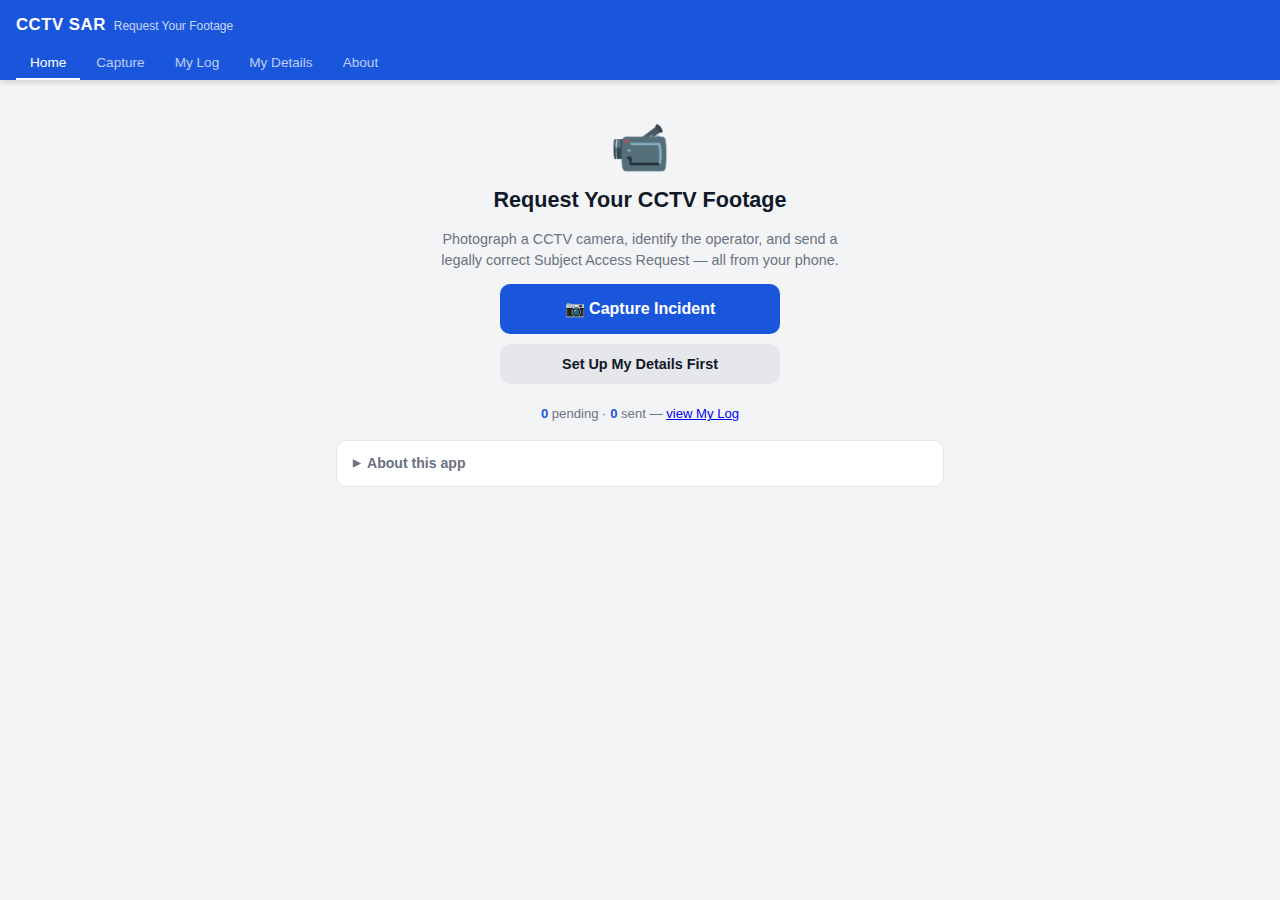
<file: index.html>
<!DOCTYPE html>
<html lang="en">
<head>
    <meta charset="UTF-8">
    <meta name="viewport" content="width=device-width, initial-scale=1.0, maximum-scale=1.0">
    <meta name="apple-mobile-web-app-capable" content="yes">
    <meta name="apple-mobile-web-app-status-bar-style" content="default">
    <meta name="theme-color" content="#1a56db">
    <title>CCTV SAR</title>
    <link rel="manifest" href="manifest.json">
    <link rel="apple-touch-icon" href="assets/icons/icon-192.svg">
    <link rel="stylesheet" href="css/style.css">
</head>
<body>

<header>
    <div class="header-row">
        <h1>CCTV SAR</h1>
        <span class="header-sub">Request Your Footage</span>
    </div>
    <nav class="nav-buttons">
        <button class="nav-btn active" data-section="home">Home</button>
        <button class="nav-btn" data-section="request">Capture</button>
        <button class="nav-btn" data-section="log">My Log</button>
        <button class="nav-btn" data-section="profile">My Details</button>
        <button class="nav-btn" data-section="about">About</button>
    </nav>
</header>

<main>

    <!-- ══════════════════ HOME ══════════════════ -->
    <section id="section-home" class="section">

        <div class="hero">
            <div class="hero-icon">📹</div>
            <h2>Request Your CCTV Footage</h2>
            <p>Photograph a CCTV camera, identify the operator, and send a legally correct
               Subject Access Request — all from your phone.</p>
            <div class="hero-btns">
                <button class="btn btn-primary btn-large btn-full" id="btn-capture">
                    📷 Capture Incident
                </button>
                <button class="btn btn-secondary btn-full" id="btn-go-profile">
                    Set Up My Details First
                </button>
            </div>
        </div>

        <!-- Log summary — hidden when log is empty -->
        <div class="log-summary hidden" id="home-log-summary">
            <strong id="home-pending-count">0</strong> pending ·
            <strong id="home-sent-count">0</strong> sent —
            <a href="#" id="home-view-log">view My Log</a>
        </div>

        <details class="disclosure" style="margin-bottom:8px">
            <summary>About this app</summary>
            <div class="info-cards" style="margin-top:8px">
                <div class="card">
                    <strong>Your right</strong>
                    <p>Article 15 UK GDPR gives you the right to access personal data held
                       about you — including CCTV footage captured in a public or semi-public place.</p>
                </div>
                <div class="card">
                    <strong>Act quickly</strong>
                    <p>CCTV footage is routinely overwritten within 7–31 days. The data controller
                       must respond within <strong>one calendar month</strong> of your request.</p>
                </div>
                <div class="card">
                    <strong>Free of charge</strong>
                    <p>Subject access requests are free unless they are manifestly unfounded
                       or excessive.</p>
                </div>
            </div>
        </details>
    </section>

    <!-- ══════════════════ REQUEST WIZARD ══════════════════ -->
    <section id="section-request" class="section hidden">

        <!-- Step indicator -->
        <div class="steps">
            <div class="step active" data-step="0">
                <div class="step-num">1</div>
                <div class="step-label">Photo</div>
            </div>
            <div class="step-line"></div>
            <div class="step" data-step="1">
                <div class="step-num">2</div>
                <div class="step-label">Camera</div>
            </div>
            <div class="step-line"></div>
            <div class="step" data-step="2">
                <div class="step-num">3</div>
                <div class="step-label">Details</div>
            </div>
            <div class="step-line"></div>
            <div class="step" data-step="3">
                <div class="step-num">4</div>
                <div class="step-label">Letter</div>
            </div>
        </div>

        <!-- ── Step 0 : Photograph ── -->
        <div class="step-panel" id="step-0">
            <h2>Photograph the Camera</h2>
            <p class="hint">
                Point your phone at the CCTV camera — ideally its signage too.
                Your location is captured at the same moment as timestamped evidence
                that you were present and likely recorded.
            </p>

            <div class="photo-preview" id="photo-preview">
                <div class="photo-placeholder">
                    <span class="ph-icon">📷</span>
                    <span>No photo taken yet</span>
                </div>
            </div>

            <div class="step-actions">
                <button class="btn btn-primary" id="btn-take-photo">Take Photo</button>
            </div>

            <div class="status-line hidden" id="gps-status"></div>

            <!-- Shown only when GPS is denied/unavailable -->
            <div class="postcode-fallback hidden" id="postcode-fallback">
                <div class="form-group" style="margin-top:12px">
                    <label for="postcode-input">Enter the postcode where the camera is</label>
                    <div class="postcode-row">
                        <input type="text" id="postcode-input"
                               placeholder="e.g. SE1 7EH" maxlength="8"
                               style="text-transform:uppercase">
                        <button class="btn btn-secondary" id="btn-postcode-search">
                            Search
                        </button>
                    </div>
                </div>
            </div>

            <div class="step-nav">
                <span></span>
                <button class="btn btn-primary" id="btn-step0-next" disabled>
                    Next — Identify Camera →
                </button>
            </div>
        </div>

        <!-- ── Step 1 : Identify camera owner ── -->
        <div class="step-panel hidden" id="step-1">
            <h2>Who Owns This Camera?</h2>
            <p class="hint">
                Tap a match from the registry, or <strong>Save to Log</strong> now
                and identify the operator later.
            </p>

            <div id="registry-results" class="hint">
                Searching registry…
            </div>

            <!-- Manual entry (collapsed by default) -->
            <details class="disclosure" id="manual-details">
                <summary>Enter details manually</summary>

                <div class="form-group">
                    <label for="manual-org">Organisation name *</label>
                    <input type="text" id="manual-org"
                           placeholder="e.g. Tesco Stores Ltd, City of London Corporation">
                </div>
                <div class="form-group">
                    <label for="manual-ico">ICO registration number</label>
                    <input type="text" id="manual-ico" placeholder="e.g. Z1234567">
                </div>
                <div class="form-group">
                    <label for="manual-email">Privacy / DPO email</label>
                    <input type="email" id="manual-email" placeholder="e.g. dpo@example.com">
                </div>
                <div class="form-group">
                    <label for="manual-addr">Postal address</label>
                    <textarea id="manual-addr" rows="3"
                              placeholder="Address to which the SAR letter will be sent"></textarea>
                </div>
                <button class="btn btn-secondary" id="btn-use-manual">
                    Use These Details
                </button>
            </details>

            <div class="selected-info hidden" id="selected-info"></div>

            <button class="btn btn-secondary btn-save-log" id="btn-save-to-log" disabled
                    title="Save this capture to your log to process later">
                Save to Log — identify operator later
            </button>

            <div class="step-nav">
                <button class="btn btn-secondary" id="btn-step1-back">← Back</button>
                <button class="btn btn-primary"   id="btn-step1-next" disabled>
                    Next — Add Details →
                </button>
            </div>
        </div>

        <!-- ── Step 2 : Incident details ── -->
        <div class="step-panel hidden" id="step-2">
            <h2>Incident Details</h2>
            <p class="hint">
                These help the data controller locate your footage quickly.
                Date and time are pre-filled from your photo — adjust if needed.
            </p>

            <div class="form-group">
                <label for="incident-date">Date</label>
                <input type="date" id="incident-date">
            </div>
            <div class="form-group">
                <label for="incident-time">Approximate time</label>
                <input type="time" id="incident-time">
                <small>The letter requests footage from 30 minutes before to 30 minutes after
                       the time you enter.</small>
            </div>
            <div class="form-group">
                <label for="self-description">Your appearance at the time</label>
                <textarea id="self-description" rows="4"
                          placeholder="e.g. Female, approximately 5 ft 5 in, wearing a red coat and dark jeans, carrying a green canvas bag. Short dark hair."></textarea>
                <small>The more detail you give, the easier it is for the operator to locate
                       the footage. Include height, build, clothing and any distinctive features.</small>
            </div>

            <div class="step-nav">
                <button class="btn btn-secondary" id="btn-step2-back">← Back</button>
                <button class="btn btn-primary"   id="btn-step2-next">
                    Generate Letter →
                </button>
            </div>
        </div>

        <!-- ── Step 3 : Letter ── -->
        <div class="step-panel hidden" id="step-3">
            <h2>Your Letter</h2>
            <p class="hint">
                Review and edit the letter below. Your personal details are pre-filled from
                <em>My Details</em> — you can change anything before sending.
            </p>

            <div class="form-group">
                <label for="email-subject">Email subject line</label>
                <input type="text" id="email-subject" readonly
                       title="Click Copy Subject to copy this">
            </div>

            <div class="form-group">
                <label for="letter-text">Letter body</label>
                <textarea id="letter-text" spellcheck="true"></textarea>
            </div>

            <!-- Warning shown if same operator contacted recently -->
            <div class="sar-warning hidden" id="sar-warning"></div>

            <div class="send-options">
                <button class="btn btn-primary"   id="btn-mailto">
                    Open in Email App
                </button>
                <button class="btn btn-secondary" id="btn-copy-letter">
                    Copy Letter
                </button>
                <button class="btn btn-secondary" id="btn-copy-subject">
                    Copy Subject
                </button>
            </div>

            <div class="status-line hidden" id="send-status"></div>

            <!-- Mark as sent — user clicks after sending from their email app -->
            <button class="btn btn-secondary btn-full" id="btn-mark-sent"
                    style="margin-top:10px">
                ✓ Mark as Sent
            </button>
            <div class="status-line hidden" id="sent-status"></div>

            <!-- Contribute panel — hidden if no location/camera data -->
            <details class="disclosure" id="contribute-panel">
                <summary>Help others — contribute camera details to registry</summary>
                <p class="hint" style="margin-top:8px">
                    Share just the camera's location and operator details so others in the
                    same situation can find them more quickly. No personal information is included.
                    Contributions are reviewed before going live.
                </p>
                <pre class="contribute-preview" id="contribute-preview"></pre>
                <button class="btn btn-secondary" id="btn-contribute">
                    Submit to Registry
                </button>
                <div class="status-line hidden" id="contribute-status"></div>
            </details>

            <div class="step-nav">
                <button class="btn btn-secondary" id="btn-step3-back">← Back</button>
                <button class="btn btn-secondary" id="btn-new-request">New Capture</button>
            </div>
        </div>

    </section>

    <!-- ══════════════════ MY LOG ══════════════════ -->
    <section id="section-log" class="section hidden">
        <h2 style="margin-bottom:12px">My Log</h2>

        <div id="log-empty" class="hidden">
            <div class="empty-icon">📋</div>
            <p>No incidents captured yet.</p>
            <p class="hint" style="margin-top:6px">
                Tap <strong>Capture Incident</strong> on the Home tab when you spot a CCTV camera.
            </p>
        </div>

        <div id="log-list"></div>
    </section>

    <!-- ══════════════════ PROFILE ══════════════════ -->
    <section id="section-profile" class="section hidden">
        <h2 style="margin-bottom:8px">My Details</h2>
        <p class="hint">
            Stored on this device only — never sent to any server.
            These pre-fill the header of your SAR letter.
            Leave anything blank and edit the letter manually.
        </p>

        <div class="form-group">
            <label for="profile-name">Your name</label>
            <input type="text" id="profile-name"
                   placeholder="Name as it should appear on the letter">
        </div>
        <div class="form-group">
            <label for="profile-address">Your address</label>
            <textarea id="profile-address" rows="3"
                      placeholder="Address for correspondence"></textarea>
        </div>
        <div class="form-group">
            <label for="profile-email">Your email address</label>
            <input type="email" id="profile-email" placeholder="you@example.com">
        </div>

        <button class="btn btn-primary" id="btn-save-profile">Save to Device</button>
        <div class="status-line hidden" id="profile-saved"></div>
    </section>

    <!-- ══════════════════ ABOUT ══════════════════ -->
    <section id="section-about" class="section hidden">

        <div class="card" style="margin-bottom:10px">
            <strong>Your right to CCTV footage</strong>
            <p>Under <strong>Article 15 of the UK GDPR</strong> and <strong>Section 45 of the
               Data Protection Act 2018</strong>, you have the right to request a copy of any
               personal data held about you — including CCTV footage in which you appear.</p>
            <p>This right applies whether the camera is operated by a business, a local
               authority, a housing association, a pub, a shop, or any other organisation.
               Private individuals operating cameras that capture public areas are also
               covered in most circumstances.</p>
            <p>The data controller <strong>must respond within one calendar month</strong> and
               cannot charge a fee for a standard request. If the footage has already been
               overwritten, they must confirm this in writing.</p>
        </div>

        <div class="card" style="margin-bottom:10px">
            <strong>Act quickly — footage is overwritten fast</strong>
            <p>Most CCTV systems overwrite footage automatically after 7 to 31 days,
               sometimes sooner. Send your request as soon as possible after the incident.</p>
            <p>The photograph you take with this app creates a timestamped record of your
               presence at the camera's location. Keep that photo — along with a copy of
               your sent email — as evidence of your request.</p>
        </div>

        <div class="card" style="margin-bottom:10px">
            <strong>What you need to provide</strong>
            <p>Your request just needs to give the controller enough information to find
               you in the footage:</p>
            <ul style="margin:6px 0 0 18px; font-size:0.88em; color:#6b7280; line-height:1.8">
                <li>The date, time and location of the incident</li>
                <li>A description of your appearance on the day</li>
                <li>A contact address — an email address is sufficient</li>
            </ul>
            <p style="margin-top:8px">You do <strong>not</strong> need to give your home
               address or prove your identity with documents. If you prefer, use a dedicated
               email address for SAR requests — keeping it separate from your everyday account.</p>
        </div>

        <div class="card" style="margin-bottom:10px">
            <strong>If the controller refuses or ignores you</strong>
            <p>A controller can only refuse if the request is manifestly unfounded or
               excessive — a specific, evidence-backed request for footage of yourself is
               neither. If they refuse without valid reason, or fail to respond within a
               month, you can complain to the ICO.</p>
            <p>You can also apply to the court for an order compelling disclosure, though
               an ICO complaint is usually the faster route.</p>
            <a class="btn btn-secondary"
               href="https://ico.org.uk/make-a-complaint/"
               target="_blank" rel="noopener">Make an ICO Complaint</a>
            <a class="btn btn-secondary"
               href="https://ico.org.uk/for-organisations/guide-to-data-protection/guide-to-the-general-data-protection-regulation-gdpr/individual-rights/right-of-access/"
               target="_blank" rel="noopener">ICO Guidance on SARs</a>
        </div>

        <div class="card" style="margin-bottom:10px">
            <strong>Privacy — this app knows nothing about you</strong>
            <p>Your name and email address are stored <strong>on this device only</strong>,
               in your browser's local storage. They are never transmitted anywhere.</p>
            <p>Your letter is sent by your own email app — this app never touches it after
               handing it over. Your email provider's sent folder is your record.</p>
            <p>The GPS coordinates used to search the camera registry are used in-session
               only and are not stored or transmitted with any identifying information.</p>
            <p>The camera registry itself contains only factual, publicly available
               information: operator names, ICO registration numbers, and DPO contact
               details. No user data is ever recorded there.</p>
        </div>

        <div class="card" style="margin-bottom:10px">
            <strong>Camera Registry</strong>
            <p>The shared registry of known cameras and their operators is
               community-maintained. All submissions are reviewed before publication.
               Anyone can contribute — no account required. Use the
               <strong>Contribute</strong> button at the end of a request to submit
               a camera directly from within the app.</p>
            <a class="btn btn-secondary"
               href="https://supabase.com/dashboard/project/lyijydkwitjxbcxurkep/editor"
               target="_blank" rel="noopener">Manage Registry ↗</a>
        </div>

        <div class="card">
            <p class="muted" style="font-size:0.82em; line-height:1.7">
                CCTV SAR v1.0 &middot; Built for UK users &middot;
                Open source: <a href="https://github.com/idltd/CCTV-Log" target="_blank" rel="noopener">github.com/idltd/CCTV-Log</a>
                <br>
                <strong>Not legal advice.</strong> If you need legal guidance, consult a
                solicitor or contact <a href="https://ico.org.uk" target="_blank" rel="noopener">ico.org.uk</a>.
            </p>
        </div>

    </section>

</main>

<!-- Hidden canvas for thumbnail generation -->
<canvas id="thumb-canvas" style="display:none" width="320" height="240"></canvas>

<script type="module" src="js/app.js"></script>
</body>
</html>
</file>
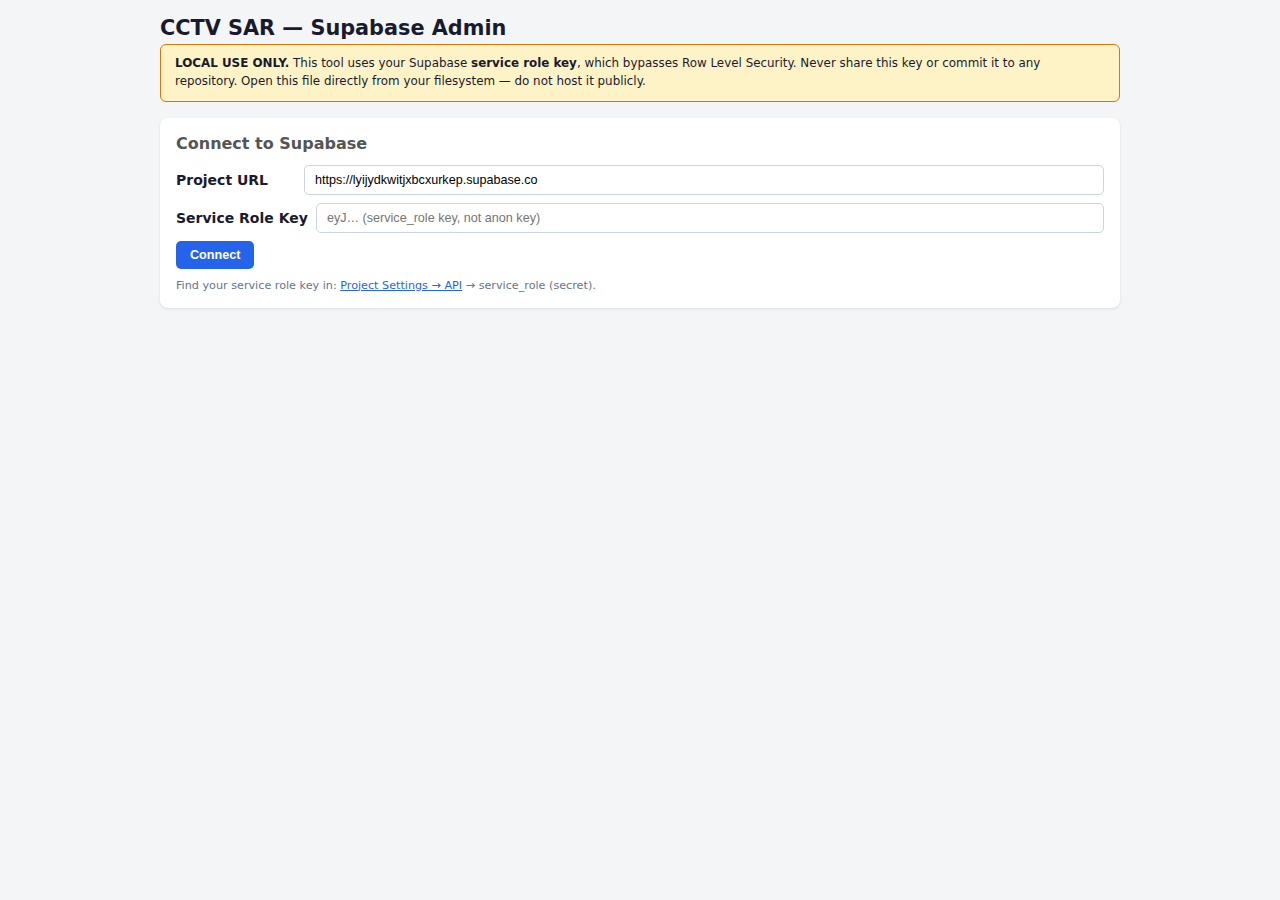
<file: tools/admin.html>
<!DOCTYPE html>
<html lang="en">
<head>
<meta charset="UTF-8">
<meta name="viewport" content="width=device-width, initial-scale=1">
<title>CCTV SAR — Supabase Admin</title>
<style>
  /* ── Reset / base ─────────────────────────────────────────────── */
  *, *::before, *::after { box-sizing: border-box; margin: 0; padding: 0; }
  body {
    font-family: system-ui, -apple-system, sans-serif;
    font-size: 14px;
    background: #f4f5f7;
    color: #1a1a2e;
    padding: 16px;
    min-height: 100vh;
  }
  h1 { font-size: 1.3rem; margin-bottom: 4px; }
  h2 { font-size: 1rem; margin: 0 0 12px; color: #555; }
  a { color: #2563eb; }

  /* ── Layout ───────────────────────────────────────────────────── */
  .page { max-width: 960px; margin: 0 auto; }
  .warning-banner {
    background: #fef3c7; border: 1px solid #d97706;
    border-radius: 6px; padding: 10px 14px; margin-bottom: 16px;
    font-size: 0.85em; line-height: 1.5;
  }
  .card {
    background: #fff; border-radius: 8px; padding: 16px;
    box-shadow: 0 1px 3px rgba(0,0,0,.1); margin-bottom: 16px;
  }
  .row { display: flex; gap: 8px; align-items: center; flex-wrap: wrap; margin-bottom: 8px; }
  label { font-weight: 600; min-width: 120px; }
  input[type=text], input[type=password] {
    flex: 1; padding: 7px 10px; border: 1px solid #cbd5e1;
    border-radius: 5px; font-size: 0.9em; min-width: 220px;
  }
  input[type=text]:focus, input[type=password]:focus {
    outline: 2px solid #2563eb; border-color: transparent;
  }
  select {
    padding: 7px 10px; border: 1px solid #cbd5e1; border-radius: 5px;
    font-size: 0.9em; background: #fff;
  }

  /* ── Buttons ──────────────────────────────────────────────────── */
  .btn {
    padding: 7px 14px; border: none; border-radius: 5px; cursor: pointer;
    font-size: 0.9em; font-weight: 600; white-space: nowrap;
  }
  .btn:disabled { opacity: .5; cursor: not-allowed; }
  .btn-primary   { background: #2563eb; color: #fff; }
  .btn-success   { background: #16a34a; color: #fff; }
  .btn-danger    { background: #dc2626; color: #fff; }
  .btn-secondary { background: #e2e8f0; color: #1a1a2e; }

  /* ── Status/log ───────────────────────────────────────────────── */
  #log {
    background: #1e1e2e; color: #a6e3a1; font-family: monospace; font-size: 0.8em;
    padding: 12px; border-radius: 6px; height: 180px; overflow-y: auto;
    margin-bottom: 16px; white-space: pre-wrap; word-break: break-all;
  }
  .log-error { color: #f38ba8; }
  .log-warn  { color: #f9e2af; }
  .log-info  { color: #89dceb; }

  /* ── Submissions list ─────────────────────────────────────────── */
  .tabs { display: flex; gap: 4px; margin-bottom: 12px; }
  .tab {
    padding: 6px 14px; border-radius: 5px; cursor: pointer; border: none;
    font-size: 0.9em; background: #e2e8f0; color: #555; font-weight: 600;
  }
  .tab.active { background: #2563eb; color: #fff; }

  .submissions { display: flex; flex-direction: column; gap: 12px; }
  .sub-card {
    border: 1px solid #e2e8f0; border-radius: 8px; overflow: hidden;
  }
  .sub-header {
    display: flex; justify-content: space-between; align-items: center;
    padding: 10px 14px; background: #f8fafc; border-bottom: 1px solid #e2e8f0;
    flex-wrap: wrap; gap: 8px;
  }
  .sub-title { font-weight: 700; font-size: 0.95em; }
  .sub-meta  { font-size: 0.78em; color: #64748b; }
  .sub-body  { padding: 10px 14px; }
  .sub-fields { display: grid; grid-template-columns: 140px 1fr; gap: 4px 12px; font-size: 0.85em; }
  .sub-fields .key { color: #64748b; font-weight: 600; }
  .sub-fields .val { word-break: break-word; }
  .sub-fields input[type=text] {
    width: 100%; padding: 4px 6px; border: 1px solid #e2e8f0; border-radius: 4px;
    font-size: 0.85em; font-family: inherit; min-width: 0;
  }
  .sub-fields input[type=text]:focus { outline: 2px solid #2563eb; border-color: transparent; }
  .sub-actions { display: flex; gap: 8px; margin-top: 12px; flex-wrap: wrap; }
  .badge {
    display: inline-block; font-size: 0.75em; padding: 2px 8px; border-radius: 99px;
    font-weight: 600; white-space: nowrap;
  }
  .badge-pending { background: #fef3c7; color: #92400e; }
  .badge-sent    { background: #dcfce7; color: #166534; }

  /* ── Live cameras ─────────────────────────────────────────────── */
  #live-search-row { display: flex; gap: 8px; margin-bottom: 12px; flex-wrap: wrap; }
  #live-search-row input { flex: 1; min-width: 180px; }
  table { width: 100%; border-collapse: collapse; font-size: 0.85em; }
  th { background: #f1f5f9; text-align: left; padding: 7px 10px; border-bottom: 2px solid #e2e8f0; }
  td { padding: 7px 10px; border-bottom: 1px solid #f1f5f9; vertical-align: top; }
  tr:hover td { background: #f8fafc; }
  .no-data { color: #94a3b8; padding: 24px; text-align: center; font-style: italic; }

  /* ── Misc ─────────────────────────────────────────────────────── */
  .hidden { display: none !important; }
  #setup-section { display: block; }
  #main-section  { display: none; }
</style>
</head>
<body>
<div class="page">

  <h1>CCTV SAR — Supabase Admin</h1>

  <div class="warning-banner">
    <strong>LOCAL USE ONLY.</strong> This tool uses your Supabase <strong>service role key</strong>,
    which bypasses Row Level Security. Never share this key or commit it to any repository.
    Open this file directly from your filesystem — do not host it publicly.
  </div>

  <!-- ── Setup ──────────────────────────────────────────────────── -->
  <section id="setup-section" class="card">
    <h2>Connect to Supabase</h2>
    <div class="row">
      <label>Project URL</label>
      <input type="text" id="inp-url" placeholder="https://xxxx.supabase.co"
             value="https://lyijydkwitjxbcxurkep.supabase.co">
    </div>
    <div class="row">
      <label>Service Role Key</label>
      <input type="password" id="inp-key" placeholder="eyJ… (service_role key, not anon key)">
    </div>
    <div class="row" style="margin-top:8px">
      <button class="btn btn-primary" id="btn-connect">Connect</button>
      <span id="connect-status" style="font-size:0.85em;color:#64748b"></span>
    </div>
    <p style="margin-top:10px;font-size:0.8em;color:#64748b">
      Find your service role key in:
      <a href="https://supabase.com/dashboard/project/lyijydkwitjxbcxurkep/settings/api"
         target="_blank" rel="noopener">Project Settings → API</a>
      → service_role (secret).
    </p>
  </section>

  <!-- ── Main ───────────────────────────────────────────────────── -->
  <section id="main-section">

    <div class="card" style="padding:10px 16px">
      <div style="display:flex;align-items:center;gap:12px;flex-wrap:wrap">
        <span id="conn-label" style="font-weight:600;font-size:0.9em"></span>
        <button class="btn btn-secondary" id="btn-disconnect" style="padding:4px 10px;font-size:0.82em">Disconnect</button>
        <span style="flex:1"></span>
        <a class="btn btn-secondary" style="padding:4px 10px;font-size:0.82em;text-decoration:none"
           href="https://supabase.com/dashboard/project/lyijydkwitjxbcxurkep/editor"
           target="_blank" rel="noopener">Table Editor ↗</a>
        <a class="btn btn-secondary" style="padding:4px 10px;font-size:0.82em;text-decoration:none"
           href="https://supabase.com/dashboard/project/lyijydkwitjxbcxurkep/sql/new"
           target="_blank" rel="noopener">SQL Editor ↗</a>
        <a class="btn btn-secondary" style="padding:4px 10px;font-size:0.82em;text-decoration:none"
           href="https://supabase.com/dashboard/project/lyijydkwitjxbcxurkep/logs/explorer"
           target="_blank" rel="noopener">Logs ↗</a>
      </div>
    </div>

    <!-- Activity log -->
    <div id="log">Ready.\n</div>

    <!-- Tabs -->
    <div class="tabs">
      <button class="tab active" data-tab="pending">Pending Submissions</button>
      <button class="tab" data-tab="cameras">Live Cameras</button>
      <button class="tab" data-tab="operators">Operators</button>
    </div>

    <!-- ── Pending tab ───────────────────────────────────────────── -->
    <div id="tab-pending">
      <div class="row">
        <button class="btn btn-primary" id="btn-refresh-pending">Refresh</button>
        <span id="pending-count" style="font-size:0.85em;color:#64748b"></span>
      </div>
      <div id="pending-list" class="submissions">
        <p class="no-data">Click Refresh to load pending submissions.</p>
      </div>
    </div>

    <!-- ── Cameras tab ───────────────────────────────────────────── -->
    <div id="tab-cameras" class="hidden">
      <div id="live-search-row">
        <input type="text" id="camera-search" placeholder="Search by location or operator…">
        <button class="btn btn-primary" id="btn-search-cameras">Search</button>
        <button class="btn btn-secondary" id="btn-load-all-cameras">Load All</button>
      </div>
      <div id="cameras-table-wrap">
        <p class="no-data">Use Search or Load All to view cameras.</p>
      </div>
    </div>

    <!-- ── Operators tab ─────────────────────────────────────────── -->
    <div id="tab-operators" class="hidden">
      <div class="row">
        <button class="btn btn-primary" id="btn-load-operators">Load All Operators</button>
        <span id="operators-count" style="font-size:0.85em;color:#64748b"></span>
      </div>
      <div id="operators-table-wrap">
        <p class="no-data">Click Load All Operators to view.</p>
      </div>
    </div>

  </section><!-- /main-section -->
</div><!-- /page -->

<script>
// ── Config ────────────────────────────────────────────────────────────────────
let CFG = { url: '', key: '' };

// ── Logging ───────────────────────────────────────────────────────────────────
function log(msg, cls = '') {
  const el = document.getElementById('log');
  const line = document.createElement('span');
  if (cls) line.className = cls;
  line.textContent = `[${new Date().toLocaleTimeString()}] ${msg}\n`;
  el.appendChild(line);
  el.scrollTop = el.scrollHeight;
}

// ── Supabase REST helpers ─────────────────────────────────────────────────────
async function supa(method, path, body, extraHeaders = {}) {
  const resp = await fetch(`${CFG.url}/rest/v1/${path}`, {
    method,
    headers: {
      'apikey':        CFG.key,
      'Authorization': `Bearer ${CFG.key}`,
      'Content-Type':  'application/json',
      'Prefer':        method === 'POST' ? 'return=representation' : '',
      ...extraHeaders,
    },
    body: body ? JSON.stringify(body) : undefined,
  });
  const text = await resp.text();
  let data;
  try { data = JSON.parse(text); } catch { data = text; }
  if (!resp.ok) throw Object.assign(new Error(`${resp.status} ${resp.statusText}`), { data });
  return data;
}

// ── Connect ───────────────────────────────────────────────────────────────────
document.getElementById('btn-connect').onclick = async () => {
  const url = document.getElementById('inp-url').value.trim().replace(/\/$/, '');
  const key = document.getElementById('inp-key').value.trim();
  if (!url || !key) { alert('Enter both URL and key.'); return; }

  const status = document.getElementById('connect-status');
  status.textContent = 'Connecting…';

  // Quick sanity-check: fetch pending_cameras count
  try {
    const resp = await fetch(`${url}/rest/v1/pending_cameras?select=id&limit=1`, {
      headers: { 'apikey': key, 'Authorization': `Bearer ${key}` },
    });
    if (!resp.ok) throw new Error(`${resp.status}`);
    CFG = { url, key };
    sessionStorage.setItem('admin_url', url);
    // Never store the key in sessionStorage — user must re-enter each session
    document.getElementById('setup-section').style.display = 'none';
    document.getElementById('main-section').style.display  = 'block';
    document.getElementById('conn-label').textContent      = `Connected: ${url}`;
    log('Connected to Supabase.', 'log-info');
  } catch (e) {
    status.textContent = `Error: ${e.message}. Check URL and key.`;
    status.style.color = '#dc2626';
  }
};

// Restore URL (key intentionally not stored)
const savedUrl = sessionStorage.getItem('admin_url');
if (savedUrl) document.getElementById('inp-url').value = savedUrl;

document.getElementById('btn-disconnect').onclick = () => {
  CFG = { url: '', key: '' };
  document.getElementById('setup-section').style.display = 'block';
  document.getElementById('main-section').style.display  = 'none';
  document.getElementById('inp-key').value = '';
  log('Disconnected.');
};

// ── Tabs ──────────────────────────────────────────────────────────────────────
document.querySelectorAll('.tab').forEach(btn => {
  btn.onclick = () => {
    document.querySelectorAll('.tab').forEach(t => t.classList.remove('active'));
    btn.classList.add('active');
    document.querySelectorAll('[id^="tab-"]').forEach(t => t.classList.add('hidden'));
    document.getElementById(`tab-${btn.dataset.tab}`).classList.remove('hidden');
  };
});

// ── Pending submissions ───────────────────────────────────────────────────────
document.getElementById('btn-refresh-pending').onclick = loadPending;

async function loadPending() {
  const list = document.getElementById('pending-list');
  list.innerHTML = '<p class="no-data">Loading…</p>';
  try {
    const rows = await supa('GET', 'pending_cameras?order=submitted_at.asc');
    document.getElementById('pending-count').textContent =
      `${rows.length} submission${rows.length !== 1 ? 's' : ''}`;
    log(`Loaded ${rows.length} pending submission(s).`, 'log-info');
    renderPending(rows);
  } catch (e) {
    log(`Failed to load pending submissions: ${e.message}`, 'log-error');
    list.innerHTML = `<p class="no-data" style="color:#dc2626">Error: ${e.message}</p>`;
  }
}

function renderPending(rows) {
  const list = document.getElementById('pending-list');
  if (rows.length === 0) {
    list.innerHTML = '<p class="no-data">No pending submissions.</p>';
    return;
  }
  list.innerHTML = '';
  rows.forEach(r => {
    const card = document.createElement('div');
    card.className = 'sub-card';
    const submitted = r.submitted_at
      ? new Date(r.submitted_at).toLocaleString('en-GB') : '(unknown)';
    card.innerHTML = `
      <div class="sub-header">
        <div>
          <div class="sub-title">${esc(r.operator_name || '(unnamed)')}</div>
          <div class="sub-meta">ID: ${r.id} &middot; Submitted: ${submitted}</div>
        </div>
        <span class="badge badge-pending">Pending</span>
      </div>
      <div class="sub-body">
        <div class="sub-fields">
          <span class="key">Operator</span>
          <span class="val"><input type="text" class="edit-operator-name" value="${esc(r.operator_name || '')}"></span>
          <span class="key">Location</span>
          <span class="val"><input type="text" class="edit-location-desc" value="${esc(r.location_desc || '')}"></span>
          <span class="key">Lat / Lng</span>
          <span class="val">${r.lat ?? '—'}, ${r.lng ?? '—'}
            ${r.lat && r.lng
              ? `&nbsp;<a href="https://maps.google.com/?q=${r.lat},${r.lng}" target="_blank" rel="noopener">Map ↗</a>`
              : ''}</span>
          <span class="key">ICO Reg</span>
          <span class="val"><input type="text" class="edit-ico-reg" value="${esc(r.ico_reg || '')}"></span>
          <span class="key">Email</span>
          <span class="val"><input type="text" class="edit-privacy-email" value="${esc(r.privacy_email || '')}"></span>
          <span class="key">Address</span>
          <span class="val"><input type="text" class="edit-postal-address" value="${esc(r.postal_address || '')}"></span>
        </div>
        <div class="sub-actions">
          <button class="btn btn-success btn-approve" data-id="${r.id}">✓ Approve</button>
          <button class="btn btn-danger btn-reject"  data-id="${r.id}">✗ Reject</button>
        </div>
      </div>`;

    // Update card title as operator name is edited
    const nameInput = card.querySelector('.edit-operator-name');
    const titleEl = card.querySelector('.sub-title');
    nameInput.addEventListener('input', () => {
      titleEl.textContent = nameInput.value || '(unnamed)';
    });

    card.querySelector('.btn-approve').onclick = () => approvePending(r, card);
    card.querySelector('.btn-reject').onclick  = () => rejectPending(r, card);
    list.appendChild(card);
  });
}

async function approvePending(r, card) {
  // Read edited values from inputs
  const edited = {
    operator_name: card.querySelector('.edit-operator-name').value.trim(),
    location_desc: card.querySelector('.edit-location-desc').value.trim(),
    ico_reg:       card.querySelector('.edit-ico-reg').value.trim(),
    privacy_email: card.querySelector('.edit-privacy-email').value.trim(),
    postal_address:card.querySelector('.edit-postal-address').value.trim(),
    lat:           r.lat,
    lng:           r.lng,
  };

  if (!edited.operator_name) { alert('Operator name is required.'); return; }

  if (!confirm(`Approve "${edited.operator_name}" at ${edited.location_desc || '(no location)'}?\nThis will add it to the live camera registry.`)) return;

  const approveBtn = card.querySelector('.btn-approve');
  const rejectBtn  = card.querySelector('.btn-reject');
  approveBtn.disabled = rejectBtn.disabled = true;
  approveBtn.textContent = 'Approving…';
  log(`Approving pending ID ${r.id} — "${edited.operator_name}"…`);

  try {
    // Step 1: Find or create operator
    let operatorId;
    const existing = await supa('GET',
      `operators?select=id&name=eq.${encodeURIComponent(edited.operator_name)}&limit=1`);
    if (existing.length > 0) {
      operatorId = existing[0].id;
      log(`  Operator already exists: ${operatorId}`);
    } else {
      const created = await supa('POST', 'operators', {
        name:           edited.operator_name,
        ico_reg:        edited.ico_reg        || null,
        privacy_email:  edited.privacy_email  || null,
        postal_address: edited.postal_address || null,
      });
      operatorId = created[0]?.id ?? created.id;
      log(`  Created operator: ${operatorId}`);
    }

    // Step 2: Insert camera
    const camPayload = {
      lat:           edited.lat,
      lng:           edited.lng,
      location_desc: edited.location_desc || '',
      operator_id:   operatorId,
    };
    const camCreated = await supa('POST', 'cameras', camPayload);
    const camId = camCreated[0]?.id ?? camCreated.id;
    log(`  Created camera: ${camId}`);

    // Step 3: Delete pending record
    await supa('DELETE', `pending_cameras?id=eq.${r.id}`, null, { 'Prefer': '' });
    log(`  Deleted pending record ${r.id}.`, 'log-info');
    log(`Approved: "${edited.operator_name}" is now live.`, 'log-info');

    card.remove();
    // Update count
    const countEl = document.getElementById('pending-count');
    const n = parseInt(countEl.textContent) - 1;
    countEl.textContent = `${n} submission${n !== 1 ? 's' : ''}`;
  } catch (e) {
    log(`Approve failed: ${e.message}`, 'log-error');
    if (e.data) log(`  Detail: ${JSON.stringify(e.data)}`, 'log-error');
    approveBtn.disabled = rejectBtn.disabled = false;
    approveBtn.textContent = '✓ Approve';
    alert(`Approve failed: ${e.message}\n\nSee the log for details. You may need to check your Supabase table schema.`);
  }
}

async function rejectPending(r, card) {
  if (!confirm(`Reject and delete "${r.operator_name}"?\nThis cannot be undone.`)) return;
  const rejectBtn = card.querySelector('.btn-reject');
  rejectBtn.disabled = true;
  rejectBtn.textContent = 'Deleting…';
  log(`Rejecting pending ID ${r.id}…`);
  try {
    await supa('DELETE', `pending_cameras?id=eq.${r.id}`, null, { 'Prefer': '' });
    log(`Rejected and deleted pending ID ${r.id}.`, 'log-warn');
    card.remove();
    const countEl = document.getElementById('pending-count');
    const n = parseInt(countEl.textContent) - 1;
    countEl.textContent = `${n} submission${n !== 1 ? 's' : ''}`;
  } catch (e) {
    log(`Reject failed: ${e.message}`, 'log-error');
    rejectBtn.disabled = false;
    rejectBtn.textContent = '✗ Reject';
  }
}

// ── Live cameras ──────────────────────────────────────────────────────────────
document.getElementById('btn-search-cameras').onclick = searchCameras;
document.getElementById('btn-load-all-cameras').onclick = () => loadCameras('');
document.getElementById('camera-search').addEventListener('keydown', e => {
  if (e.key === 'Enter') searchCameras();
});

function searchCameras() {
  const q = document.getElementById('camera-search').value.trim();
  loadCameras(q);
}

async function loadCameras(q) {
  const wrap = document.getElementById('cameras-table-wrap');
  wrap.innerHTML = '<p class="no-data">Loading…</p>';
  log(`Loading cameras${q ? ` matching "${q}"` : ''}…`);
  try {
    // Join with operators via embedded resource
    let path = 'cameras?select=id,lat,lng,location_desc,operator_id,operators(name,ico_reg,privacy_email)&order=id.asc&limit=200';
    if (q) {
      // Supabase doesn't support full-text across joins easily — filter on location_desc
      path += `&location_desc=ilike.*${encodeURIComponent(q)}*`;
    }
    const rows = await supa('GET', path);
    log(`Loaded ${rows.length} camera(s).`, 'log-info');
    renderCamerasTable(rows, wrap);
  } catch (e) {
    // Try without join in case operators table name/relationship differs
    log(`Join failed (${e.message}), retrying without operator join…`, 'log-warn');
    try {
      let path = 'cameras?select=id,lat,lng,location_desc,operator_id&order=id.asc&limit=200';
      if (q) path += `&location_desc=ilike.*${encodeURIComponent(q)}*`;
      const rows = await supa('GET', path);
      log(`Loaded ${rows.length} camera(s) (no operator names — check FK name).`, 'log-warn');
      renderCamerasTable(rows, wrap);
    } catch (e2) {
      log(`Failed to load cameras: ${e2.message}`, 'log-error');
      wrap.innerHTML = `<p class="no-data" style="color:#dc2626">Error: ${e2.message}</p>`;
    }
  }
}

function renderCamerasTable(rows, wrap) {
  if (rows.length === 0) {
    wrap.innerHTML = '<p class="no-data">No cameras found.</p>'; return;
  }
  const hasOp = rows[0]?.operators;
  wrap.innerHTML = `
    <table>
      <thead><tr>
        <th>ID</th><th>Location</th><th>Lat</th><th>Lng</th>
        ${hasOp ? '<th>Operator</th><th>ICO</th>' : '<th>Operator ID</th>'}
        <th>Actions</th>
      </tr></thead>
      <tbody>
        ${rows.map(r => `<tr>
          <td style="font-size:0.75em;color:#94a3b8">${r.id}</td>
          <td>${esc(r.location_desc || '—')}</td>
          <td>${r.lat ?? '—'}</td><td>${r.lng ?? '—'}</td>
          ${hasOp
            ? `<td>${esc(r.operators?.name || '—')}</td><td>${esc(r.operators?.ico_reg || '—')}</td>`
            : `<td>${r.operator_id || '—'}</td>`}
          <td><button class="btn btn-danger" style="padding:3px 8px;font-size:0.78em"
                      onclick="deleteCamera('${r.id}', this)">Delete</button></td>
        </tr>`).join('')}
      </tbody>
    </table>
    <p style="font-size:0.78em;color:#94a3b8;margin-top:6px">
      Showing ${rows.length} record${rows.length !== 1 ? 's' : ''} (max 200).
    </p>`;
}

async function deleteCamera(id, btn) {
  if (!confirm(`Delete camera ${id}?\nThis is permanent.`)) return;
  btn.disabled = true;
  btn.textContent = '…';
  log(`Deleting camera ${id}…`);
  try {
    await supa('DELETE', `cameras?id=eq.${id}`, null, { 'Prefer': '' });
    log(`Deleted camera ${id}.`, 'log-warn');
    btn.closest('tr').remove();
  } catch (e) {
    log(`Delete failed: ${e.message}`, 'log-error');
    btn.disabled = false; btn.textContent = 'Delete';
  }
}

// ── Operators ─────────────────────────────────────────────────────────────────
document.getElementById('btn-load-operators').onclick = loadOperators;

async function loadOperators() {
  const wrap = document.getElementById('operators-table-wrap');
  wrap.innerHTML = '<p class="no-data">Loading…</p>';
  log('Loading operators…');
  try {
    const rows = await supa('GET', 'operators?order=name.asc&limit=500');
    document.getElementById('operators-count').textContent =
      `${rows.length} operator${rows.length !== 1 ? 's' : ''}`;
    log(`Loaded ${rows.length} operator(s).`, 'log-info');
    renderOperatorsTable(rows, wrap);
  } catch (e) {
    log(`Failed to load operators: ${e.message}`, 'log-error');
    wrap.innerHTML = `<p class="no-data" style="color:#dc2626">Error: ${e.message}</p>`;
  }
}

function renderOperatorsTable(rows, wrap) {
  if (rows.length === 0) {
    wrap.innerHTML = '<p class="no-data">No operators found.</p>'; return;
  }
  wrap.innerHTML = `
    <table>
      <thead><tr>
        <th>Name</th><th>ICO Reg</th><th>Privacy Email</th><th>Address</th><th>ID</th>
      </tr></thead>
      <tbody>
        ${rows.map(r => `<tr>
          <td><strong>${esc(r.name || '—')}</strong></td>
          <td>${esc(r.ico_reg || '—')}</td>
          <td>${esc(r.privacy_email || '—')}</td>
          <td style="max-width:200px;font-size:0.82em">${esc(r.postal_address || '—')}</td>
          <td style="font-size:0.72em;color:#94a3b8">${r.id}</td>
        </tr>`).join('')}
      </tbody>
    </table>
    <p style="font-size:0.78em;color:#94a3b8;margin-top:6px">
      ${rows.length} operator${rows.length !== 1 ? 's' : ''} total.
    </p>`;
}

// ── Utility ───────────────────────────────────────────────────────────────────
function esc(s) {
  return String(s ?? '')
    .replace(/&/g, '&amp;')
    .replace(/</g, '&lt;')
    .replace(/>/g, '&gt;')
    .replace(/"/g, '&quot;');
}
</script>
</body>
</html>
</file>
<file: css/style.css>
/* CCTV SAR — mobile-first stylesheet */
:root {
    --primary:        #1a56db;
    --primary-dark:   #1648c4;
    --bg:             #f3f4f6;
    --surface:        #ffffff;
    --text:           #111827;
    --muted:          #6b7280;
    --border:         #e5e7eb;
    --border-focus:   #93c5fd;
    --success-bg:     #d1fae5;
    --success-text:   #065f46;
    --error-bg:       #fee2e2;
    --error-text:     #991b1b;
    --warn-bg:        #fef3c7;
    --warn-text:      #92400e;
    --info-bg:        #dbeafe;
    --info-text:      #1e40af;
    --radius:         10px;
    --shadow:         0 1px 3px rgba(0,0,0,0.10), 0 1px 2px rgba(0,0,0,0.06);
    --shadow-md:      0 4px 6px rgba(0,0,0,0.07), 0 2px 4px rgba(0,0,0,0.06);
}

*, *::before, *::after { box-sizing: border-box; margin: 0; padding: 0; }

html, body {
    min-height: 100%;
    font-family: -apple-system, BlinkMacSystemFont, 'Segoe UI', Roboto, sans-serif;
    background: var(--bg);
    color: var(--text);
    line-height: 1.5;
    font-size: 16px;
}

/* ── Header / Nav ─────────────────────────────────────────────────────────── */
header {
    background: var(--primary);
    color: #fff;
    padding: 12px 16px 0;
    position: sticky;
    top: 0;
    z-index: 100;
    box-shadow: var(--shadow-md);
}

.header-row {
    display: flex;
    align-items: baseline;
    gap: 8px;
    margin-bottom: 10px;
}

header h1 {
    font-size: 1.05em;
    font-weight: 700;
    letter-spacing: 0.5px;
}

.header-sub {
    font-size: 0.75em;
    opacity: 0.75;
}

.nav-buttons {
    display: flex;
    gap: 2px;
    overflow-x: auto;
    scrollbar-width: none;
}
.nav-buttons::-webkit-scrollbar { display: none; }

.nav-btn {
    background: transparent;
    border: none;
    color: rgba(255,255,255,0.72);
    padding: 8px 14px;
    font-size: 0.85em;
    font-weight: 500;
    cursor: pointer;
    border-bottom: 2px solid transparent;
    white-space: nowrap;
    transition: color 0.15s, border-color 0.15s;
}
.nav-btn:hover    { color: #fff; }
.nav-btn.active   { color: #fff; border-bottom-color: #fff; }

/* ── Main layout ──────────────────────────────────────────────────────────── */
main {
    max-width: 640px;
    margin: 0 auto;
    padding: 16px;
}

.section        { display: block; }
.section.hidden { display: none; }

/* ── Hero ─────────────────────────────────────────────────────────────────── */
.hero {
    text-align: center;
    padding: 28px 12px 20px;
    display: flex;
    flex-direction: column;
    align-items: center;
    gap: 12px;
}
.hero-icon  { font-size: 3em; line-height: 1; }
.hero h2    { font-size: 1.35em; font-weight: 700; }
.hero p     { color: var(--muted); max-width: 400px; font-size: 0.9em; }
.hero-btns  { display: flex; flex-direction: column; gap: 10px; width: 100%; max-width: 280px; }

.info-cards { display: flex; flex-direction: column; gap: 10px; margin-top: 4px; }

/* ── Cards ────────────────────────────────────────────────────────────────── */
.card {
    background: var(--surface);
    border: 1px solid var(--border);
    border-radius: var(--radius);
    padding: 14px 16px;
    box-shadow: var(--shadow);
}
.card strong { display: block; margin-bottom: 4px; font-weight: 600; }
.card p      { color: var(--muted); font-size: 0.88em; margin-top: 4px; }
.card a.btn  { margin-top: 10px; margin-right: 8px; display: inline-block; }

/* ── Buttons ──────────────────────────────────────────────────────────────── */
.btn {
    display: inline-block;
    padding: 10px 20px;
    border: none;
    border-radius: var(--radius);
    font-size: 0.9em;
    font-weight: 600;
    cursor: pointer;
    text-decoration: none;
    text-align: center;
    transition: background 0.15s, opacity 0.15s;
    line-height: 1.4;
}
.btn:disabled              { opacity: 0.4; cursor: not-allowed; }
.btn-primary               { background: var(--primary); color: #fff; }
.btn-primary:hover:not(:disabled) { background: var(--primary-dark); }
.btn-secondary             { background: var(--border); color: var(--text); }
.btn-secondary:hover:not(:disabled) { background: #d1d5db; }
.btn-large                 { padding: 14px 32px; font-size: 1em; }
.btn-full                  { width: 100%; }

/* ── Step indicator ───────────────────────────────────────────────────────── */
.steps {
    display: flex;
    align-items: center;
    justify-content: center;
    padding: 16px 0 20px;
    gap: 0;
}
.step {
    display: flex;
    flex-direction: column;
    align-items: center;
    gap: 4px;
    opacity: 0.4;
    transition: opacity 0.2s;
}
.step.active, .step.done { opacity: 1; }

.step-num {
    width: 28px; height: 28px;
    border-radius: 50%;
    background: var(--border);
    color: var(--muted);
    display: flex; align-items: center; justify-content: center;
    font-size: 0.78em; font-weight: 700;
    transition: background 0.2s, color 0.2s;
}
.step.active .step-num { background: var(--primary); color: #fff; }
.step.done   .step-num { background: #059669;         color: #fff; }

.step-label         { font-size: 0.68em; color: var(--muted); font-weight: 500; }
.step.active .step-label { color: var(--primary); font-weight: 600; }
.step.done   .step-label { color: #059669; }

.step-line {
    flex: 1;
    height: 2px;
    background: var(--border);
    margin: 0 4px 16px;
    max-width: 44px;
}

/* ── Step panels ──────────────────────────────────────────────────────────── */
.step-panel        { display: block; }
.step-panel.hidden { display: none; }
.step-panel h2     { font-size: 1.15em; margin-bottom: 8px; }

/* ── Photo preview ────────────────────────────────────────────────────────── */
.photo-preview {
    background: var(--surface);
    border: 2px dashed var(--border);
    border-radius: var(--radius);
    min-height: 180px;
    display: flex;
    align-items: center;
    justify-content: center;
    margin: 12px 0;
    overflow: hidden;
}
.photo-preview img {
    max-width: 100%; max-height: 280px;
    border-radius: var(--radius); display: block;
}
.photo-placeholder {
    display: flex; flex-direction: column; align-items: center;
    gap: 8px; color: var(--muted); padding: 32px; text-align: center;
}
.ph-icon { font-size: 2.2em; }

/* ── Registry results ─────────────────────────────────────────────────────── */
.registry-item {
    background: var(--surface);
    border: 1.5px solid var(--border);
    border-radius: var(--radius);
    padding: 12px 14px;
    margin-bottom: 8px;
    cursor: pointer;
    transition: border-color 0.15s, box-shadow 0.15s;
}
.registry-item:hover    { border-color: var(--primary); }
.registry-item.selected {
    border-color: var(--primary);
    box-shadow: 0 0 0 3px rgba(26,86,219,0.12);
}
.op-name { font-weight: 600; font-size: 0.95em; }
.op-meta { font-size: 0.78em; color: var(--muted); margin-top: 2px; }

.selected-info {
    background: var(--info-bg);
    border: 1px solid var(--border-focus);
    border-radius: var(--radius);
    padding: 12px;
    font-size: 0.88em;
    color: var(--info-text);
    margin-top: 10px;
}
.selected-info.hidden { display: none; }

/* ── Forms ────────────────────────────────────────────────────────────────── */
.form-group        { margin-bottom: 14px; }
.form-group label  { display: block; font-size: 0.85em; font-weight: 600; margin-bottom: 4px; }
.form-group small  { display: block; margin-top: 4px; font-size: 0.78em; color: var(--muted); }

.form-group input,
.form-group textarea,
.form-group select {
    width: 100%;
    padding: 10px 12px;
    border: 1px solid var(--border);
    border-radius: 6px;
    font-size: 0.9em;
    font-family: inherit;
    background: var(--surface);
    color: var(--text);
    transition: border-color 0.15s, box-shadow 0.15s;
}
.form-group input:focus,
.form-group textarea:focus {
    outline: none;
    border-color: var(--primary);
    box-shadow: 0 0 0 3px rgba(26,86,219,0.12);
}
.form-group input[readonly] { background: var(--bg); color: var(--muted); }

#letter-text {
    font-family: 'SF Mono', 'Fira Code', 'Courier New', monospace;
    font-size: 0.8em;
    line-height: 1.65;
    min-height: 420px;
    white-space: pre;
}

/* ── Step nav ─────────────────────────────────────────────────────────────── */
.step-nav {
    display: flex;
    justify-content: space-between;
    align-items: center;
    margin-top: 12px;
    padding-top: 14px;
    border-top: 1px solid var(--border);
    gap: 10px;
}
.btn-save-log {
    display: block;
    width: 100%;
    margin-top: 16px;
    text-align: center;
    border-style: dashed;
}
.btn-save-log:disabled {
    opacity: 0.45;
}
.step-actions {
    display: flex; gap: 10px; flex-wrap: wrap; margin: 12px 0;
}

/* ── Send options ─────────────────────────────────────────────────────────── */
.send-options {
    display: flex; gap: 10px; flex-wrap: wrap; margin: 12px 0;
}

/* ── Status lines ─────────────────────────────────────────────────────────── */
.status-line {
    padding: 10px 14px;
    border-radius: 6px;
    font-size: 0.875em;
    margin: 8px 0;
}
.status-line.hidden  { display: none; }
.status-line.success { background: var(--success-bg); color: var(--success-text); }
.status-line.error   { background: var(--error-bg);   color: var(--error-text); }
.status-line.warn    { background: var(--warn-bg);    color: var(--warn-text); }
.status-line.info    { background: var(--info-bg);    color: var(--info-text); }

/* ── Disclosure panels (manual entry, contribute) ─────────────────────────── */
.disclosure {
    background: var(--surface);
    border: 1px solid var(--border);
    border-radius: var(--radius);
    padding: 12px 16px;
    margin: 12px 0;
}
.disclosure summary {
    cursor: pointer;
    font-weight: 600;
    font-size: 0.88em;
    color: var(--muted);
    list-style: none;
    display: flex;
    align-items: center;
    gap: 6px;
}
.disclosure summary::before { content: '▶'; font-size: 0.7em; transition: transform 0.2s; }
.disclosure[open] summary::before { transform: rotate(90deg); }
.disclosure[open] summary { margin-bottom: 12px; color: var(--text); }

.contribute-preview {
    background: var(--bg);
    border-radius: 6px;
    padding: 10px 12px;
    font-family: 'SF Mono','Fira Code', monospace;
    font-size: 0.78em;
    margin: 10px 0;
    white-space: pre-wrap;
    word-break: break-all;
}

/* ── Hint / muted text ────────────────────────────────────────────────────── */
.hint   { color: var(--muted); font-size: 0.875em; margin-bottom: 12px; }
.muted  { color: var(--muted); }

/* ── Resume banner ────────────────────────────────────────────────────────── */
.resume-banner {
    background: var(--warn-bg);
    border: 1px solid #f59e0b;
    border-radius: var(--radius);
    padding: 14px 16px;
    margin-bottom: 16px;
    font-size: 0.88em;
    color: var(--warn-text);
}
.resume-banner p     { margin-bottom: 10px; }
.resume-btns         { display: flex; gap: 10px; }
.resume-banner.hidden { display: none; }

/* ── Postcode fallback ────────────────────────────────────────────────────── */
.postcode-fallback         { display: block; }
.postcode-fallback.hidden  { display: none; }
.postcode-row {
    display: flex;
    gap: 8px;
}
.postcode-row input {
    flex: 1;
    padding: 10px 12px;
    border: 1px solid var(--border);
    border-radius: 6px;
    font-size: 0.9em;
    font-family: inherit;
    background: var(--surface);
    color: var(--text);
    transition: border-color 0.15s, box-shadow 0.15s;
}
.postcode-row input:focus {
    outline: none;
    border-color: var(--primary);
    box-shadow: 0 0 0 3px rgba(26,86,219,0.12);
}

/* ── Incident Log ─────────────────────────────────────────────────────────── */

.log-summary {
    font-size: 0.82em;
    color: var(--muted);
    text-align: center;
    margin: 0 0 16px;
}
.log-summary strong {
    color: var(--primary);
}

.incident-item {
    background: var(--surface);
    border: 1.5px solid var(--border);
    border-radius: var(--radius);
    padding: 10px 12px;
    margin-bottom: 10px;
    display: flex;
    gap: 12px;
    align-items: flex-start;
    transition: border-color 0.15s;
}
.incident-item:hover {
    border-color: var(--primary);
}

.incident-thumb {
    width: 52px;
    height: 52px;
    object-fit: cover;
    border-radius: 6px;
    flex-shrink: 0;
    background: var(--bg);
    display: flex;
    align-items: center;
    justify-content: center;
    color: var(--muted);
    font-size: 1.4em;
    border: 1px solid var(--border);
}
.incident-thumb img {
    width: 52px;
    height: 52px;
    object-fit: cover;
    border-radius: 6px;
    display: block;
}

.incident-body {
    flex: 1;
    min-width: 0;
}
.incident-op {
    font-weight: 600;
    font-size: 0.92em;
    white-space: nowrap;
    overflow: hidden;
    text-overflow: ellipsis;
}
.incident-loc {
    font-size: 0.78em;
    color: var(--muted);
    margin-top: 2px;
    white-space: nowrap;
    overflow: hidden;
    text-overflow: ellipsis;
}
.incident-meta {
    display: flex;
    align-items: center;
    gap: 8px;
    margin-top: 6px;
    flex-wrap: wrap;
}

.incident-actions {
    display: flex;
    flex-direction: column;
    gap: 6px;
    flex-shrink: 0;
}
.incident-actions .btn {
    font-size: 0.78em;
    padding: 5px 10px;
    white-space: nowrap;
}

/* Status badges */
.badge {
    display: inline-block;
    font-size: 0.70em;
    font-weight: 600;
    padding: 2px 7px;
    border-radius: 4px;
    text-transform: uppercase;
    letter-spacing: 0.03em;
}
.badge-captured {
    background: var(--warn-bg);
    color: var(--warn-text);
}
.badge-sent {
    background: var(--success-bg);
    color: var(--success-text);
}

/* SAR repeat warning */
.sar-warning {
    background: var(--warn-bg);
    border: 1px solid #fcd34d;
    border-radius: var(--radius);
    padding: 10px 14px;
    font-size: 0.85em;
    color: var(--warn-text);
    margin-bottom: 12px;
}

/* Log empty state */
#log-empty {
    text-align: center;
    padding: 32px 16px;
    color: var(--muted);
}
#log-empty .empty-icon {
    font-size: 2.5em;
    margin-bottom: 10px;
}

/* ── Responsive ───────────────────────────────────────────────────────────── */
@media (max-width: 480px) {
    main               { padding: 12px; }
    .hero              { padding: 20px 8px 16px; }
    .send-options      { flex-direction: column; }
    .send-options .btn { width: 100%; }
    .step-nav .btn     { padding: 10px 14px; font-size: 0.85em; }
    #letter-text       { min-height: 320px; }
}
</file>
